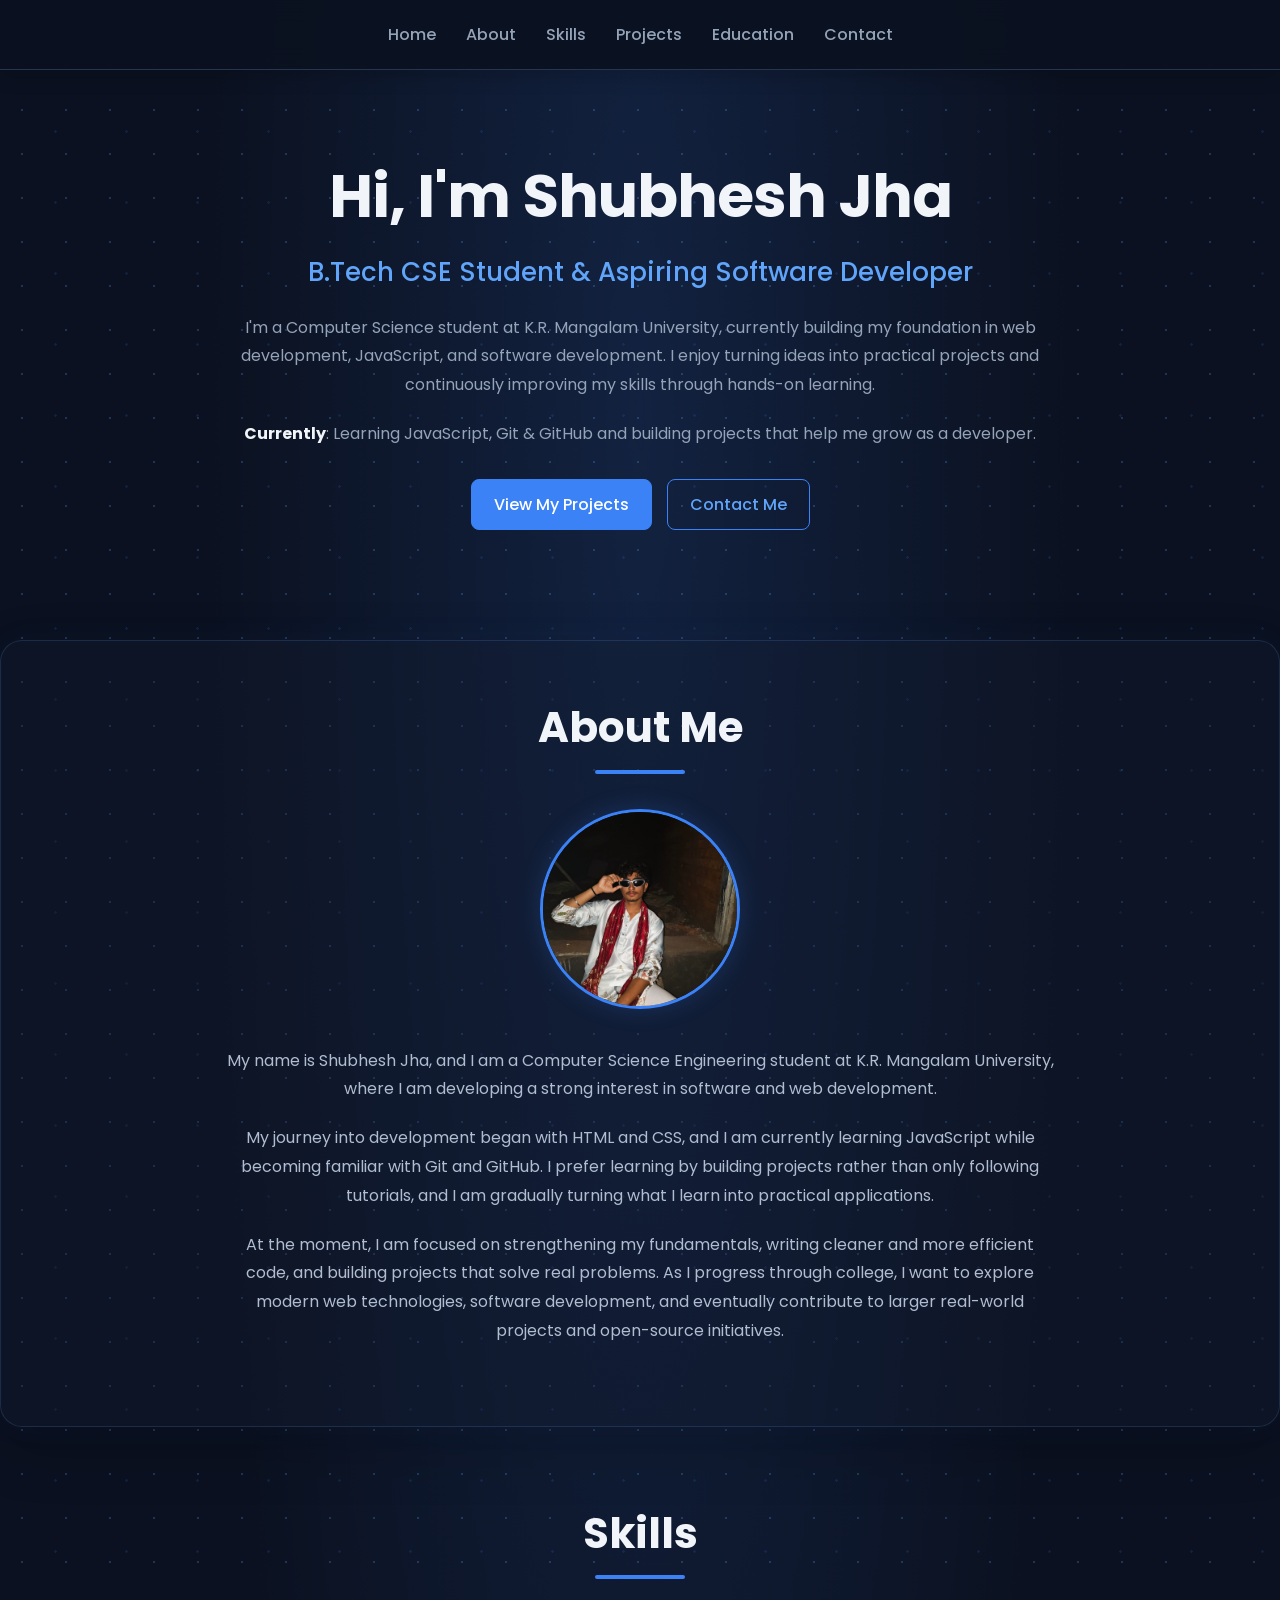
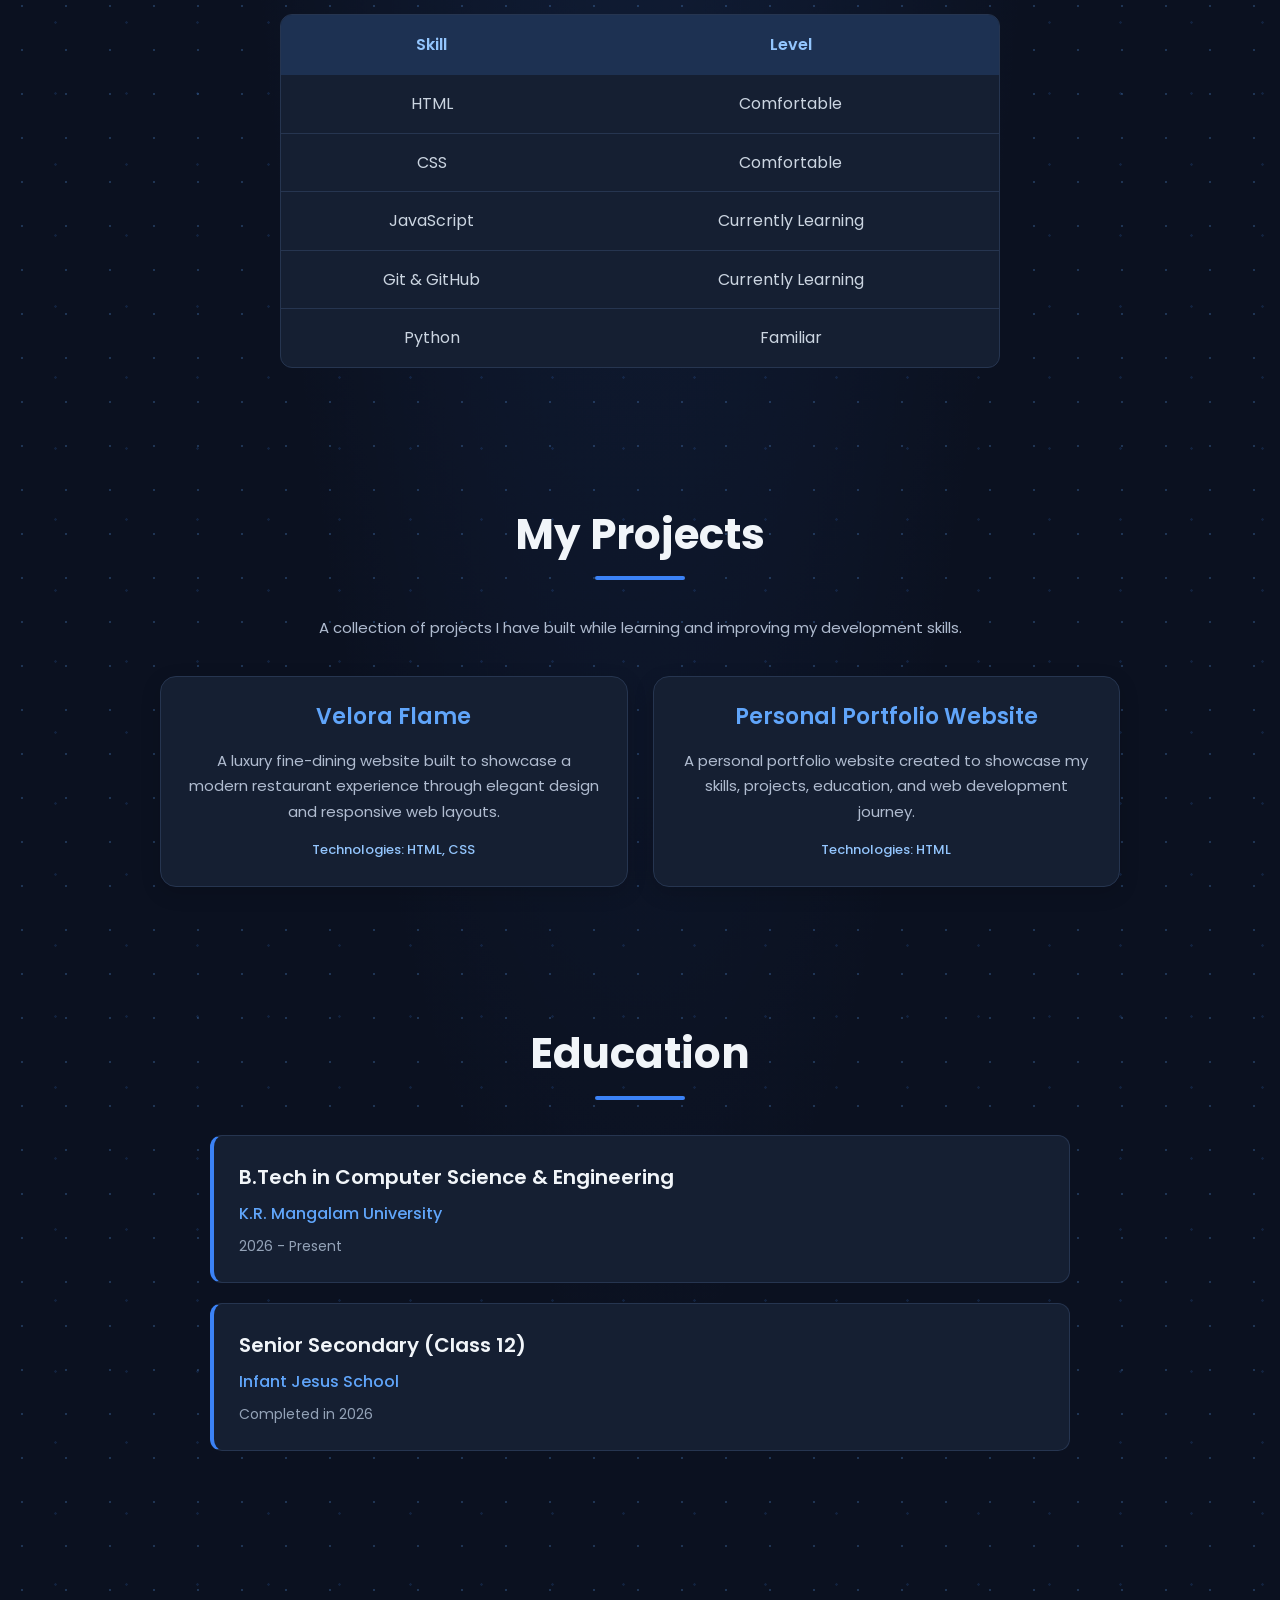
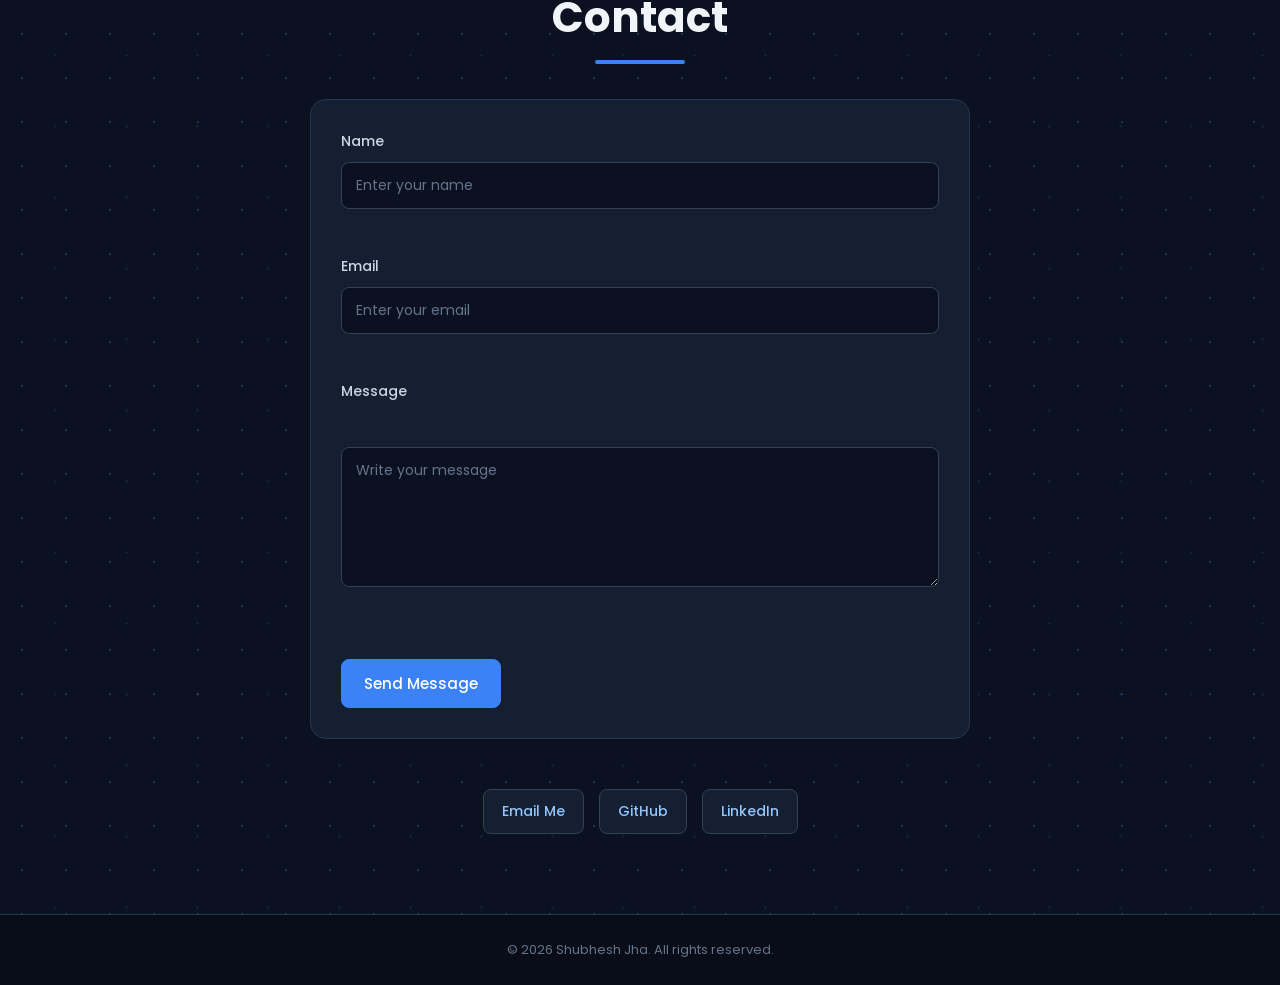
<file: ASSIGNMENT/index.html>
<!doctype html>
<html lang="en">
  <head>
    <meta charset="UTF-8" />
    <meta name="viewport" content="width=device-width, initial-scale=1.0" />
    <title>PORTFOLIO | SHUBHESH JHA</title>
    <link rel="stylesheet" href="style.css" />
    <link rel="preconnect" href="https://fonts.googleapis.com" />
    <link rel="preconnect" href="https://fonts.gstatic.com" crossorigin />

    <link
      href="https://fonts.googleapis.com/css2?family=Cinzel:wght@400;500;600;700;800;900&family=Cinzel+Decorative:wght@400;700;900&family=Poppins:wght@300;400;500;600;700;800&display=swap"
      rel="stylesheet"
    />
    <link
      rel="stylesheet"
      href="https://cdnjs.cloudflare.com/ajax/libs/font-awesome/6.7.2/css/all.min.css"
    />
  </head>

  <body class="port-body">
    <!-- <a href="#home" class="skip-link">Skip to main content</a> -->
    <header class="port-header">
      <nav class="port-nav">
        <!-- <a href="#home" class="logo">
                <span>Shubhesh Jha</span>
            </a> -->
        <div class="nav-items">
          <a href="#home">Home</a>
          <a href="#about">About</a>
          <a href="#skills">Skills</a>
          <a href="#projects">Projects</a>
          <a href="#education">Education</a>
          <a href="#contact">Contact</a>
        </div>
      </nav>
    </header>
    <main class="port-main">
      <section id="home">
        <div class="hero-content">
          <h1>Hi, I'm Shubhesh Jha</h1>

          <h2>B.Tech CSE Student & Aspiring Software Developer</h2>

          <p>
            I'm a Computer Science student at K.R. Mangalam University,
            currently building my foundation in web development, JavaScript, and
            software development. I enjoy turning ideas into practical projects
            and continuously improving my skills through hands-on learning.
          </p>

          <p>
            <strong>Currently</strong>: Learning JavaScript, Git & GitHub and
            building projects that help me grow as a developer.
          </p>
          <div class="hero-buttons">
            <a href="#projects">View My Projects</a>
            <a href="#contact">Contact Me</a>
          </div>
        </div>
      </section>

      <section id="about">
        <div class="about-content">
          <h2>About Me</h2>

          <img
            src="profile.jpg"
            alt="Profile photo of Shubhesh Jha"
            width="200"
            height="150"
          />

          <p>
            My name is Shubhesh Jha, and I am a Computer Science Engineering
            student at K.R. Mangalam University, where I am developing a strong
            interest in software and web development.
          </p>

          <p>
            My journey into development began with HTML and CSS, and I am
            currently learning JavaScript while becoming familiar with Git and
            GitHub. I prefer learning by building projects rather than only
            following tutorials, and I am gradually turning what I learn into
            practical applications.
          </p>

          <p>
            At the moment, I am focused on strengthening my fundamentals,
            writing cleaner and more efficient code, and building projects that
            solve real problems. As I progress through college, I want to
            explore modern web technologies, software development, and
            eventually contribute to larger real-world projects and open-source
            initiatives.
          </p>
        </div>
      </section>

      <section id="skills">
        <div class="skill-content">
          <div class="border-table">
            <h2>Skills</h2>
            <table>
              <thead>
                <tr>
                  <th>Skill</th>
                  <th>Level</th>
                </tr>
              </thead>

              <tbody>
                <tr>
                  <td>HTML</td>
                  <td>Comfortable</td>
                </tr>

                <tr>
                  <td>CSS</td>
                  <td>Comfortable</td>
                </tr>

                <tr>
                  <td>JavaScript</td>
                  <td>Currently Learning</td>
                </tr>

                <tr>
                  <td>Git &amp; GitHub</td>
                  <td>Currently Learning</td>
                </tr>

                <tr>
                  <td>Python</td>
                  <td>Familiar</td>
                </tr>
              </tbody>
            </table>
          </div>
        </div>
      </section>

      <section id="projects">
        <div class="project-content">
          <h2>My Projects</h2>

          <p>
            A collection of projects I have built while learning and improving
            my development skills.
          </p>

          <div class="project-list">
            <article class="project-card">
              <h3>Velora Flame</h3>

              <p>
                A luxury fine-dining website built to showcase a modern
                restaurant experience through elegant design and responsive web
                layouts.
              </p>

              <p>Technologies: HTML, CSS</p>
            </article>
            <article class="project-card">
              <h3>Personal Portfolio Website</h3>

              <p>
                A personal portfolio website created to showcase my skills,
                projects, education, and web development journey.
              </p>

              <p>Technologies: HTML</p>
            </article>
          </div>
        </div>
      </section>

      <section id="education">
        <div class="education-content">
          <h2>Education</h2>
          <div class="education-list">
            <div class="education-item">
              <h3>B.Tech in Computer Science & Engineering</h3>
              <h4>K.R. Mangalam University</h4>
              <p>2026 - Present</p>
            </div>
            <div class="education-item">
              <h3>Senior Secondary (Class 12)</h3>
              <h4>Infant Jesus School</h4>
              <p>Completed in 2026</p>
            </div>
          </div>
        </div>
      </section>

      <section id="contact">
        <div class="contact-content">
          <h2>Contact</h2>
          <form>
            <label for="name">Name</label>
            <input
              type="text"
              id="name"
              name="name"
              placeholder="Enter your name"
              required
            /><br />

            <label for="email">Email</label>
            <input
              type="email"
              id="email"
              name="email"
              placeholder="Enter your email"
              required
            /><br />

            <label for="message">Message</label><br />
            <textarea
              id="message"
              name="message"
              placeholder="Write your message"
              required
            ></textarea
            ><br />
            <br />
            <button type="submit">Send Message</button>
          </form>
          <br />
          <div class="contact-links">
            <a href="mailto:jhashubh015@gmail.com"> Email Me </a>

            <a
              href="https://github.com/shubhesh-jha07"
              target="_blank"
              rel="noopener noreferrer"
            >
              GitHub
            </a>

            <a
              href="https://www.linkedin.com/in/shubhesh-jha-6a8a26300/"
              target="_blank"
              rel="noopener noreferrer"
            >
              LinkedIn
            </a>
          </div>
        </div>
      </section>
    </main>
    <footer>
      <p>&copy; 2026 Shubhesh Jha. All rights reserved.</p>
    </footer>
  </body>
</html>
</file>
<file: ASSIGNMENT/style.css>
/* ==============================
   GLOBAL STYLES
============================== */

* {
  margin: 0;
  padding: 0;
  box-sizing: border-box;
}

html {
  scroll-behavior: smooth;
}

.port-body {
  margin: 0;
  background-color: #0b1120;
  background-image:
    radial-gradient(circle, rgba(96, 165, 250, 0.24) 1px, transparent 1.5px),
    radial-gradient(circle, rgba(59, 130, 246, 0.14) 1px, transparent 1.5px),
    radial-gradient(
      ellipse at 50% 10%,
      rgba(59, 130, 246, 0.15),
      transparent 48%
    );
  background-size:
    44px 44px,
    71px 71px,
    auto;
  background-position:
    0 0,
    20px 25px,
    center;
  color: #f1f5f9;
  font-family: "Poppins", sans-serif;
  line-height: 1.6;
}

/* ==============================
   NAVIGATION BAR
============================== */

.port-header {
  height: 70px;
  position: sticky;
  top: 0;
  z-index: 100;
  margin-bottom: 40px;
}

.port-nav {
  height: 70px;
  background-color: rgba(11, 17, 32, 0.9);
  border-bottom: 1px solid #263550;
  backdrop-filter: blur(12px);
  box-shadow: 0 4px 20px rgba(0, 0, 0, 0.2);
}

.nav-items {
  display: flex;
  gap: 30px;
  align-items: center;
  justify-content: center;
  height: 100%;
}

.nav-items a {
  color: #94a3b8;
  text-decoration: none;
  font-size: 16px;
  font-weight: 500;
  transition: transform 0.3s ease;
}

.nav-items a:hover {
  color: #60a5fa;
  transform: translateY(-2px);
}

/* ==============================
   HERO SECTION
============================== */

#home {
  margin-bottom: 60px;
  scroll-margin-top: 90px;
}

.hero-content {
  display: flex;
  flex-direction: column;
  align-items: center;
  justify-content: center;
  text-align: center;
  gap: 20px;
  max-width: 900px;
  margin: 0 auto;
  padding: 50px 20px;
}

.hero-content h1 {
  color: #f1f5f9;
  font-size: 60px;
  font-weight: 700;
  line-height: 1.2;
  letter-spacing: -1px;
}

.hero-content h2 {
  color: #60a5fa;
  font-size: 26px;
  font-weight: 500;
}

.hero-content p {
  color: #94a3b8;
  font-size: 16px;
  line-height: 1.8;
  max-width: 800px;
}

.hero-content strong {
  color: #f1f5f9;
}

.hero-buttons {
  display: flex;
  justify-content: center;
  flex-wrap: wrap;
  gap: 15px;
  margin-top: 10px;
}

.hero-buttons a {
  display: inline-block;
  text-decoration: none;
  background-color: #3b82f6;
  color: #ffffff;
  padding: 12px 22px;
  border: 1px solid #3b82f6;
  border-radius: 8px;
  font-weight: 500;
  transition:
    background-color 0.3s ease,
    box-shadow 0.3s ease,
    transform 0.3s ease;
}

.hero-buttons a:hover {
  background-color: #2563eb;
  box-shadow: 0 6px 22px rgba(59, 130, 246, 0.25);
  transform: translateY(-3px);
}

.hero-buttons a:last-child {
  background-color: transparent;
  color: #60a5fa;
  border-color: #3b82f6;
}

.hero-buttons a:last-child:hover {
  background-color: rgba(59, 130, 246, 0.12);
}

/* ==============================
   SECTION HEADINGS
============================== */

.about-content h2,
.skill-content h2,
.project-content h2,
.education-content h2,
.contact-content h2 {
  font-size: 42px;
  font-weight: 700;
  color: #f1f5f9;
  margin-bottom: 35px;
  line-height: 1.3;
}

.about-content h2::after,
.skill-content h2::after,
.project-content h2::after,
.education-content h2::after,
.contact-content h2::after {
  content: "";
  display: block;
  width: 90px;
  height: 4px;
  background-color: #3b82f6;
  margin: 14px auto 0;
  border-radius: 4px;
}

/* ==============================
   ABOUT SECTION
============================== */

#about {
  background: rgba(21, 31, 50, 0.3);
  border: 1px solid rgba(96, 165, 250, 0.16);
  box-shadow:
    0 20px 60px rgba(0, 0, 0, 0.18),
    0 0 35px rgba(59, 130, 246, 0.045);
  border-radius: 22px;
  transition: all 0.3s ease;
}
#about:hover {
  background-color: rgba(21, 31, 50, 0.5);
}

.about-content {
  padding: 60px 35px;
  max-width: 900px;
  margin: 0 auto;
  text-align: center;
}

.about-content img {
  width: 200px;
  height: 200px;
  border-radius: 50%;
  border: 3px solid #3b82f6;
  object-fit: cover;
  box-shadow: 0 0 25px rgba(59, 130, 246, 0.2);
  margin-bottom: 30px;
}

.about-content p {
  color: #b0bcd0;
  font-size: 16px;
  line-height: 1.8;
  margin-bottom: 20px;
}

/* ==============================
   SKILLS SECTION
============================== */

#skills,
#projects,
#education,
#contact {
  scroll-margin-top: 90px;
}

.skill-content {
  padding: 80px 20px;
  max-width: 760px;
  margin: 0 auto;
  text-align: center;
}

.skill-content table {
  width: 100%;
  border-collapse: separate;
  border-spacing: 0;
  background-color: #151f32;
  border: 1px solid #263550;
  border-radius: 12px;
  overflow: hidden;
}

.skill-content table th {
  background-color: #1d3152;
  color: #93c5fd;
  text-align: center;
  font-weight: 600;
  padding: 17px;
}

.skill-content table td {
  padding: 16px;
  color: #cbd5e1;
  border-bottom: 1px solid #263550;
}

.skill-content tbody tr:last-child td {
  border-bottom: none;
}

.skill-content tbody tr {
  transition: background-color 0.3s ease;
}

.skill-content tbody tr:hover {
  background-color: #1d2b43;
}

/* ==============================
   PROJECTS SECTION
============================== */

.project-content {
  padding: 60px 20px 80px;
  max-width: 1000px;
  margin: 0 auto;
  text-align: center;
}

.project-content > p {
  color: #94a3b8;
  font-size: 17px;
  margin: 0 auto;
  max-width: 650px;
  line-height: 1.8;
}

.project-content p {
  color: #b0bcd0;
  font-size: 15px;
  margin-bottom: 15px;
  line-height: 1.7;
}

.project-list {
  display: flex;
  justify-content: center;
  align-items: stretch;
  flex-wrap: wrap;
  gap: 25px;
  margin-top: 35px;
}

.project-card {
  background-color: #151f32;
  border: 1px solid #263550;
  border-radius: 16px;
  box-shadow: 0 6px 20px rgba(0, 0, 0, 0.15);
  width: 300px;
  padding: 25px;
  transition:
    transform 0.3s ease,
    border-color 0.3s ease,
    box-shadow 0.3s ease;
}

.project-card:hover {
  transform: translateY(-6px);
  border-color: #3b82f6;
  box-shadow: 0 12px 28px rgba(0, 0, 0, 0.25);
}

.project-card h3 {
  color: #60a5fa;
  font-size: 22px;
  font-weight: 600;
  margin-bottom: 15px;
  line-height: 1.4;
}

.project-card p:last-child {
  color: #93c5fd;
  font-size: 13px;
  font-weight: 500;
  margin-bottom: 0;
}

/* ==============================
   EDUCATION SECTION
============================== */

.education-content {
  padding: 60px 20px 80px;
  max-width: 900px;
  margin: 0 auto;
  text-align: center;
}

.education-list {
  display: flex;
  flex-direction: column;
  gap: 20px;
  text-align: left;
}

.education-item {
  background-color: #151f32;
  border: 1px solid #263550;
  border-left: 4px solid #3b82f6;
  border-radius: 12px;
  padding: 25px;
  transition:
    border-color 0.3s ease,
    transform 0.3s ease;
}

.education-item:hover {
  border-left-color: #60a5fa;
  transform: translateX(4px);
}

.education-item h3 {
  color: #f1f5f9;
  font-size: 20px;
  font-weight: 600;
  margin-bottom: 8px;
}

.education-item h4 {
  color: #60a5fa;
  font-size: 16px;
  font-weight: 500;
  margin-bottom: 8px;
}

.education-item p {
  color: #94a3b8;
  font-size: 14px;
}

/* ==============================
   CONTACT SECTION
============================== */

.contact-content {
  padding: 60px 20px 80px;
  max-width: 700px;
  margin: 0 auto;
  text-align: center;
}

.contact-content form {
  display: flex;
  flex-direction: column;
  align-items: stretch;
  gap: 10px;
  background-color: #151f32;
  border: 1px solid #263550;
  border-radius: 16px;
  padding: 30px;
  text-align: left;
}

.contact-content label {
  color: #cbd5e1;
  font-size: 14px;
  font-weight: 500;
}

.contact-content input,
.contact-content textarea {
  width: 100%;
  background-color: #0b1120;
  color: #f1f5f9;
  border: 1px solid #334155;
  border-radius: 8px;
  padding: 12px 14px;
  font-family: inherit;
  font-size: 14px;
  outline: none;
  transition:
    border-color 0.3s ease,
    box-shadow 0.3s ease;
}

.contact-content input::placeholder,
.contact-content textarea::placeholder {
  color: #64748b;
}

.contact-content input:focus,
.contact-content textarea:focus {
  border-color: #3b82f6;
  box-shadow: 0 0 0 3px rgba(59, 130, 246, 0.15);
}

.contact-content textarea {
  min-height: 140px;
  resize: vertical;
}

.contact-content button {
  align-self: flex-start;
  background-color: #3b82f6;
  color: #ffffff;
  border: 1px solid #3b82f6;
  border-radius: 8px;
  padding: 12px 22px;
  font-family: inherit;
  font-size: 15px;
  font-weight: 500;
  cursor: pointer;
  transition:
    background-color 0.3s ease,
    box-shadow 0.3s ease,
    transform 0.3s ease;
}

.contact-content button:hover {
  background-color: #2563eb;
  box-shadow: 0 5px 18px rgba(59, 130, 246, 0.2);
  transform: translateY(-2px);
}

.contact-links {
  display: flex;
  justify-content: center;
  flex-wrap: wrap;
  gap: 15px;
  margin-top: 25px;
}

.contact-links a {
  display: inline-block;
  color: #93c5fd;
  background-color: #151f32;
  border: 1px solid #334155;
  border-radius: 8px;
  padding: 10px 18px;
  text-decoration: none;
  font-size: 14px;
  font-weight: 500;
  transition:
    color 0.3s ease,
    border-color 0.3s ease,
    background-color 0.3s ease;
}

.contact-links a:hover {
  color: #ffffff;
  background-color: #1d3152;
  border-color: #3b82f6;
}

/* ==============================
   FOOTER
============================== */

footer {
  background-color: #080d18;
  border-top: 1px solid #263550;
  padding: 25px 20px;
  text-align: center;
}

footer p {
  color: #64748b;
  font-size: 13px;
}

/* =========================================================
   ADVANCED CSS ENHANCEMENTS
   Responsive design + accessibility + modern layout
   (Original theme and styling preserved)
========================================================= */

/* Better sizing and anchor positioning */
html {
  scroll-padding-top: 90px;
}

.port-body {
  min-width: 320px;
  overflow-wrap: break-word;
}

/* Responsive project cards: Flexbox is upgraded to CSS Grid */
.project-list {
  display: grid;
  grid-template-columns: repeat(auto-fit, minmax(min(100%, 280px), 1fr));
}

.project-card {
  width: 100%;
  min-width: 0;
}

/* Keyboard accessibility: visible focus without changing normal appearance */
.nav-items a:focus-visible,
.hero-buttons a:focus-visible,
.contact-links a:focus-visible,
.contact-content button:focus-visible {
  outline: 2px solid #60a5fa;
  outline-offset: 4px;
}

/* Smooth, consistent interaction for links and controls */
.nav-items a,
.hero-buttons a,
.project-card,
.education-item,
.contact-links a,
.contact-content button {
  -webkit-tap-highlight-color: transparent;
}

/* Keep images responsive */
.about-content img {
  max-width: 100%;
}

/* ==============================
   LARGE TABLETS / SMALL LAPTOPS
============================== */

@media (max-width: 1024px) {
  .hero-content {
    max-width: 800px;
  }

  .hero-content h1 {
    font-size: clamp(42px, 5.5vw, 60px);
  }

  .project-content {
    max-width: 900px;
  }
}

/* ==============================
   TABLETS
============================== */

@media (max-width: 768px) {
  .port-header {
    margin-bottom: 25px;
  }

  .nav-items {
    gap: 18px;
    padding: 0 16px;
  }

  .nav-items a {
    font-size: 14px;
  }

  .hero-content {
    padding: 40px 20px;
    gap: 16px;
  }

  .hero-content h1 {
    font-size: clamp(36px, 6vw, 48px);
  }

  .hero-content h2 {
    font-size: clamp(18px, 3vw, 22px);
  }

  .hero-content p {
    font-size: 15px;
  }

  .about-content {
    padding: 45px 25px;
  }

  .about-content h2,
  .skill-content h2,
  .project-content h2,
  .education-content h2,
  .contact-content h2 {
    font-size: 34px;
    margin-bottom: 28px;
  }

  .skill-content {
    padding: 60px 20px;
  }

  .project-content,
  .education-content,
  .contact-content {
    padding-top: 45px;
    padding-bottom: 60px;
  }

  .education-item {
    padding: 22px;
  }

  .contact-content form {
    padding: 25px;
  }
}

/* ==============================
   MOBILE PHONES
============================== */

@media (max-width: 480px) {
  .port-header {
    height: auto;
    margin-bottom: 20px;
  }

  .port-nav {
    height: auto;
    min-height: 70px;
  }

  .nav-items {
    flex-wrap: wrap;
    justify-content: center;
    gap: 10px 18px;
    padding: 16px 12px;
  }

  .nav-items a {
    font-size: 13px;
    padding: 3px 0;
  }

  .hero-content {
    padding: 30px 16px;
    gap: 15px;
  }

  .hero-content h1 {
    font-size: clamp(29px, 8vw, 36px);
    letter-spacing: -0.5px;
  }

  .hero-content h2 {
    font-size: 17px;
    line-height: 1.5;
  }

  .hero-content p {
    font-size: 14px;
    line-height: 1.75;
  }

  .hero-buttons {
    width: 100%;
    flex-direction: column;
    align-items: center;
    gap: 12px;
  }

  .hero-buttons a {
    width: min(100%, 280px);
    text-align: center;
  }

  .about-content {
    padding: 35px 18px;
  }

  .about-content img {
    width: 150px;
    height: 150px;
    margin-bottom: 22px;
  }

  .about-content p {
    font-size: 14px;
    line-height: 1.75;
  }

  .about-content h2,
  .skill-content h2,
  .project-content h2,
  .education-content h2,
  .contact-content h2 {
    font-size: 29px;
    margin-bottom: 25px;
  }

  .skill-content {
    padding: 45px 14px;
  }

  .skill-content table th,
  .skill-content table td {
    padding: 12px 8px;
    font-size: 13px;
  }

  .project-content,
  .education-content,
  .contact-content {
    padding: 40px 14px 50px;
  }

  .project-content > p {
    font-size: 15px;
  }

  .project-list {
    grid-template-columns: 1fr;
    gap: 18px;
    margin-top: 25px;
  }

  .project-card {
    padding: 20px;
  }

  .project-card h3 {
    font-size: 20px;
  }

  .education-item {
    padding: 18px;
  }

  .education-item h3 {
    font-size: 17px;
  }

  .education-item h4 {
    font-size: 15px;
  }

  .contact-content form {
    padding: 18px;
    gap: 9px;
  }

  .contact-content input,
  .contact-content textarea {
    font-size: 16px; /* Prevents automatic zoom on iOS input focus */
  }

  .contact-content button {
    width: 100%;
    text-align: center;
  }

  .contact-links {
    gap: 10px;
  }

  .contact-links a {
    padding: 9px 13px;
    font-size: 13px;
  }

  footer {
    padding: 20px 14px;
  }
}

/* ==============================
   VERY SMALL PHONES
============================== */

@media (max-width: 360px) {
  .nav-items {
    gap: 8px 13px;
  }

  .nav-items a {
    font-size: 12px;
  }

  .hero-content h1 {
    font-size: 28px;
  }

  .skill-content table th,
  .skill-content table td {
    padding: 10px 6px;
    font-size: 12px;
  }
}

/* ==============================
   REDUCED MOTION ACCESSIBILITY
============================== */

@media (prefers-reduced-motion: reduce) {
  html {
    scroll-behavior: auto;
  }

  *,
  *::before,
  *::after {
    animation-duration: 0.01ms !important;
    animation-iteration-count: 1 !important;
    transition-duration: 0.01ms !important;
  }
}
</file>
